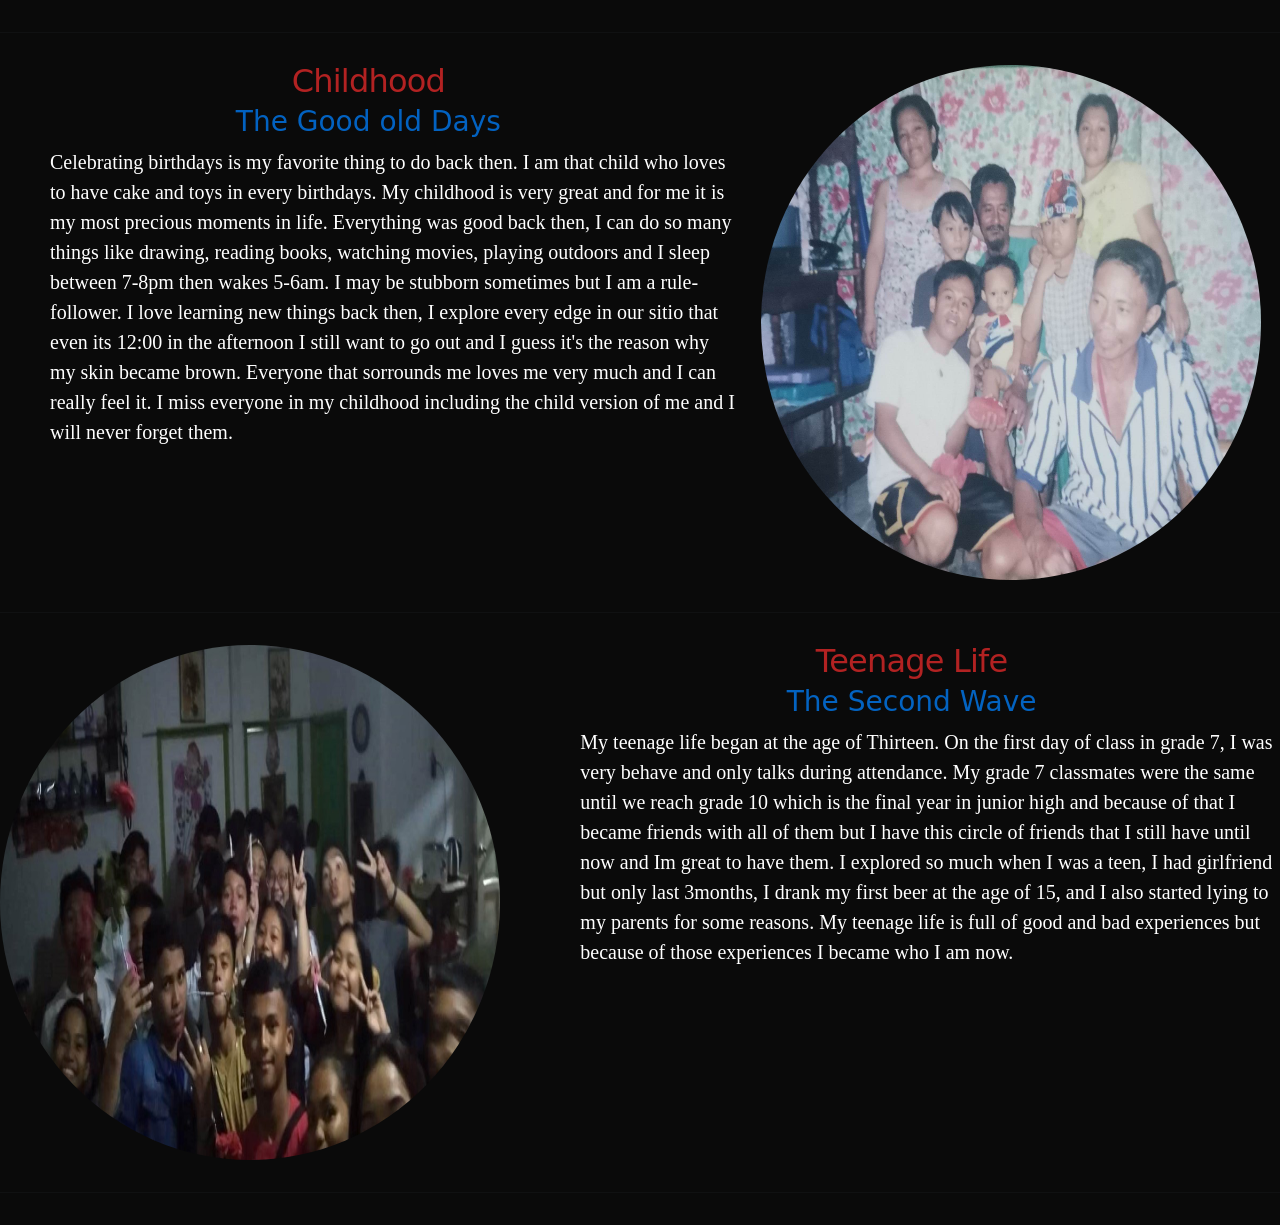
<file: webpages/about.ext.html>
<!DOCTYPE html>
<!DOCTYPE html>
<html lang="en">
<head>
    <title>Kent Phillip Carreon Personal Website - About</title>
    <meta charset="UTF-8">
    <meta http-equiv="X-UA-Compatible" content="IE=edge">
    <meta name="viewport" content="width=device-width, initial-scale=1.0">

    <!--Favicon-->
    <link href="../assets/assets/images/logo1.png" rel="icon">
    
    <!--Bootstrap CSS-->
    <link href="https://cdn.jsdelivr.net/npm/bootstrap@5.3.0-alpha1/dist/css/bootstrap.min.css" rel="stylesheet" integrity="sha384-GLhlTQ8iRABdZLl6O3oVMWSktQOp6b7In1Zl3/Jr59b6EGGoI1aFkw7cmDA6j6gD" crossorigin="anonymous">
    <link rel="stylesheet" href="/assets/assets/css/about.ext.css">
  </head>
  <body>
    
    <header>
      <div class="container">
            <p><a class="btn btn-lg btn-primary" href="/webpages/about.html">Return</a></p> 
      </div>
  </header>
  <main>
    <hr class="featurette-divider">

    <div class="row featurette">
      <div class="col-md-7">
        <h2 class="featurette-heading fw-normal lh-1">Childhood</h2>
        <h3><span class="text-muted">The Good old Days</span></h3>
        <p class="lead1"> Celebrating birthdays is my favorite thing to do back then. I am that child who loves to have cake and toys in every birthdays. My childhood is very great and for me it is my most precious moments in life. Everything was good back then, I can do so many things like drawing, reading books, watching movies, playing outdoors and I sleep between 7-8pm then wakes 5-6am. I may be stubborn sometimes but I am a rule-follower. I love learning new things back then, I explore every edge in our sitio that even its 12:00 in the afternoon I still want to go out and I guess it's the reason why my skin became brown. Everyone that sorrounds me loves me very much and I can really feel it. I miss everyone in my childhood including the child version of me and I will never forget them.</p>
    </div>
      <div class="col-md-5">
      <img src="/assets/assets/images/about/intro/col-carousel-A.jpg" class="bd-placeholder-img bd-placeholder-img-lg featurette-image img-fluid mx-auto" width="500" height="500" alt="featurette 1">
      </div>
    </div>

    <hr class="featurette-divider">

    <div class="row featurette">
      <div class="col-md-7 order-md-2">
        <h2 class="featurette-heading fw-normal lh-1">Teenage Life</h2>
        <h3> <span class="text-mutes">The Second Wave</span></h3>
        <p class="lead2">My teenage life began at the age of Thirteen. On the first day of class in grade 7, I was very behave and only talks during attendance. My grade 7 classmates were the same until we reach grade 10 which is the final year in junior high and because of that I became friends with all of them but I have this circle of friends that I still have until now and Im great to have them. I explored so much when I was a teen, I had girlfriend but only last 3months, I drank my first beer at the age of 15, and I also started lying to my parents for some reasons. My teenage life is full of good and bad experiences but because of those experiences I became who I am now.</p>
      </div>
      <div class="col-md-5 order-md-1">
      <img src="/assets/assets/images/about/intro/col-carousel-B.jpg" class="bd-placeholder-img bd-placeholder-img-lg featurette-image img-fluid mx-auto" width="500" height="500" alt="featurette 2">
      </div>
    </div>

    <hr class="featurette-divider">
  </main>
  <script src="../assets/dist/js/bootstrap.bundle.min.js"></script>   
  </body>
</html>
</file>
<file: assets/assets/css/about.ext.css>
body {
    background-color: #0a0a0a;
}
  /* Featurettes
  ------------------------- */
.row.featurette {
    background-color: #0a0a0a;
}
.featurette-divider {
    margin: 2rem 0; 
}
img.bd-placeholder-img.bd-placeholder-img-lg.featurette-image.img-fluid.mx-auto {
    height: 515px;
    border-radius: 60%;
}
  /* Thin out the marketing headings */
.featurette-heading {
    letter-spacing: -.05rem;
}
h2.featurette-heading.fw-normal.lh-1 {
    text-align: center;
}
h3 {
    text-align: center;
}
h2.featurette-heading.fw-normal.lh-1 {
    color: firebrick;
}
p.lead1 {
  color: white;
  margin-left: 50px;
  font-size: 20px;
  font-weight: 300;
  font-family: math;
  animation: fadeinUp 2s;
}
.text-muted {
    --bs-text-opacity: 1;
    color: rgb(0 128 255 / 75%)!important;
}
p.lead2 {
  color: white;
  margin-left: 37px;
  font-size: 20px;
  font-weight: 300;
  font-family: math;
  animation: fadeinUp 2s;
}
span.text-mutes {
    color: #0363c1;
}
header {
    background-color: #0a0a0a;
}
/*return-button*/
a.btn.btn-lg.btn-primary {
    float: right;
    margin-right: -253px;
}
.bd-placeholder-img {
    font-size: 1.125rem;
    text-anchor: middle;
    -webkit-user-select: none;
    -moz-user-select: none;
    user-select: none;
  }
  
  @media (min-width: 768px) {
    .bd-placeholder-img-lg {
      font-size: 3.5rem;
    }
  }
  
  .b-example-divider {
    height: 3rem;
    background-color: rgba(0, 0, 0, .1);
    border: solid rgba(0, 0, 0, .15);
    border-width: 1px 0;
    box-shadow: inset 0 .5em 1.5em rgba(0, 0, 0, .1), inset 0 .125em .5em rgba(0, 0, 0, .15);
  }
  
  .b-example-vr {
    flex-shrink: 0;
    width: 1.5rem;
    height: 100vh;
  }
  
  .bi {
    vertical-align: -.125em;
    fill: currentColor;
  }
  @keyframes fadeinUp{
    from{
      transition-property: translate(-50%);
      opacity: 0;
    }to{
      opacity: 2;
    }
  }
</file>
